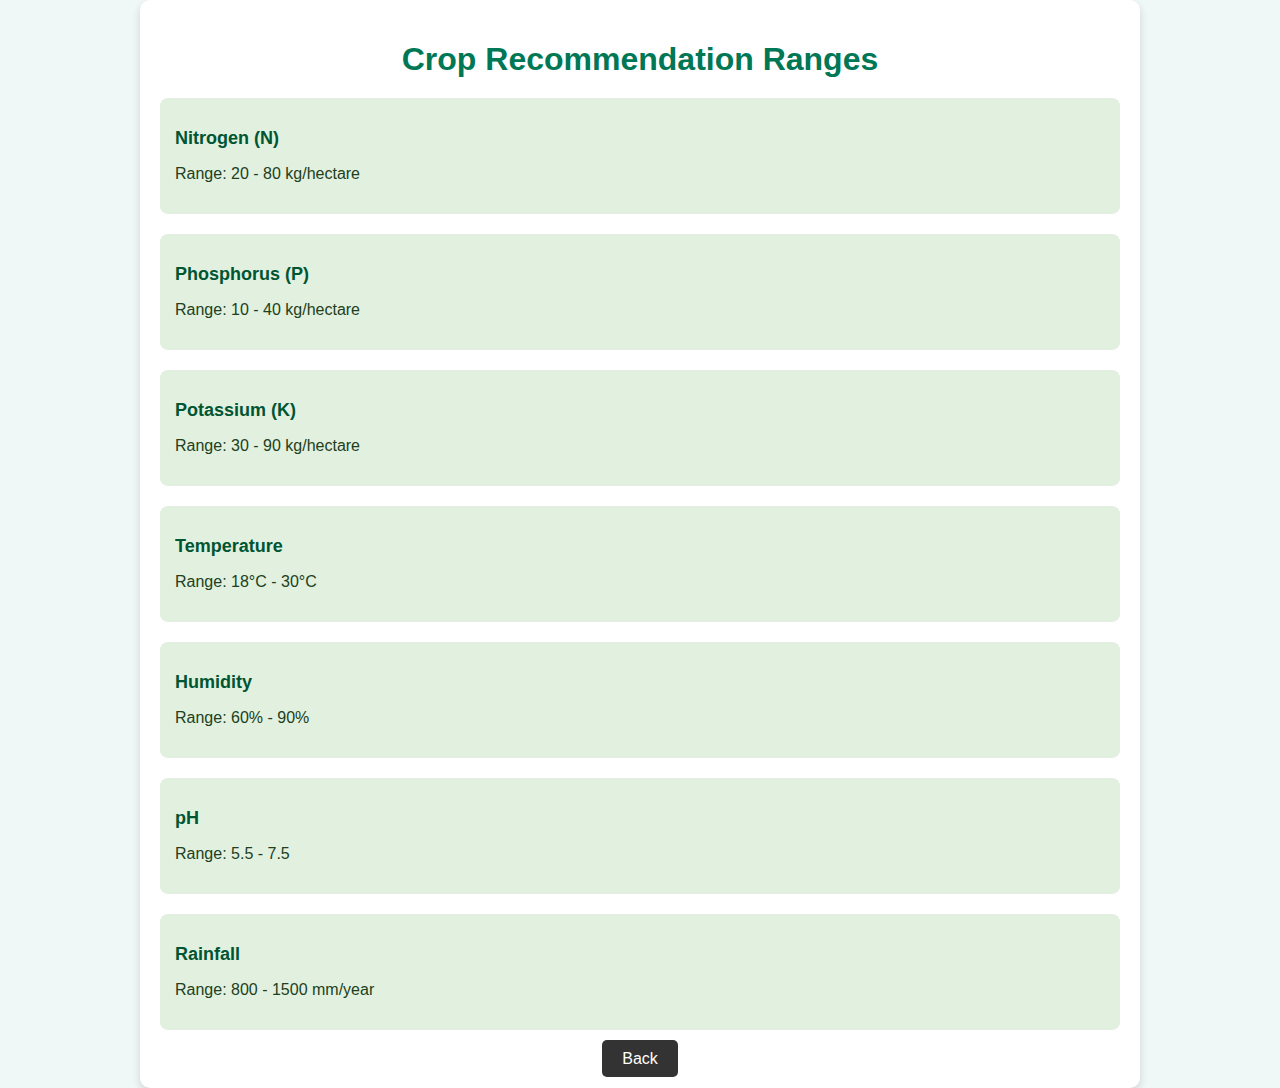
<file: templates/det.html>
<!DOCTYPE html>
<html lang="en">
<head>
    <meta charset="UTF-8">
    <meta name="viewport" content="width=device-width, initial-scale=1.0">
    <title>Crop Recommendation System</title>
    <style>
        body {
            font-family: 'Segoe UI', Tahoma, Geneva, Verdana, sans-serif;
            margin: 0;
            padding: 0;
            background-color: #f0f8f7; /* Light mint green background */
            color: #204020; /* Dark green text color for better contrast */
            display: flex;
            justify-content: center;
            align-items: center;
            min-height: 100vh;

        }
        .container {
            width: 95%;
            max-width: 960px;
            background-color: #ffffff; /* Maintained white for clarity */
            padding: 20px;
            border-radius: 10px;
            box-shadow: 0 4px 8px rgba(0,0,0,0.15); /* Softer shadow */
        }
        .section {
            margin-bottom: 20px;
            padding: 15px;
            background-color: #e2f0df; /* Soft green for sections */
            border-radius: 8px;
        }
        h1 {
            text-align: center;
            color: #007755; /* A darker shade of green for headers */
            margin-bottom: 20px;
        }
        h2 {
            color: #005533; /* Even darker green for sub-headers */
            font-size: 18px;
            margin-bottom: 10px;
        }
        p {
            font-size: 16px;
            color: #204020; /* Reusing the body text color for consistency */
        }

        .back-button {
            text-align: center;
          }
          .back-button a {
            color: #fff;
            background-color: #333;
            padding: 10px 20px;
            text-decoration: none;
            border-radius: 5px;
            transition: background-color 0.3s;
          }
          .back-button a:hover {
            background-color: #555;
          }

        @media (max-width: 768px) {
            .container {
                padding: 10px;
            }
            .section {
                padding: 10px;
            }
            h1 {
                font-size: 24px;
            }
            h2 {
                font-size: 16px;
            }
        }
    </style>
</head>
<body>
    <div class="container">
        <h1>Crop Recommendation Ranges</h1>
        <div class="section">
            <h2>Nitrogen (N)</h2>
            <p>Range: 20 - 80 kg/hectare</p>
        </div>
        <div class="section">
            <h2>Phosphorus (P)</h2>
            <p>Range: 10 - 40 kg/hectare</p>
        </div>
        <div class="section">
            <h2>Potassium (K)</h2>
            <p>Range: 30 - 90 kg/hectare</p>
        </div>
        <div class="section">
            <h2>Temperature</h2>
            <p>Range: 18°C - 30°C</p>
        </div>
        <div class="section">
            <h2>Humidity</h2>
            <p>Range: 60% - 90%</p>
        </div>
        <div class="section">
            <h2>pH</h2>
            <p>Range: 5.5 - 7.5</p>
        </div>
        <div class="section">
            <h2>Rainfall</h2>
            <p>Range: 800 - 1500 mm/year</p>
        </div>

        <div class="back-button">
            
            <a href="{{ url_for('index1') }}">Back</a>


        </div>

    </div>
</body>
</html>
</file>
